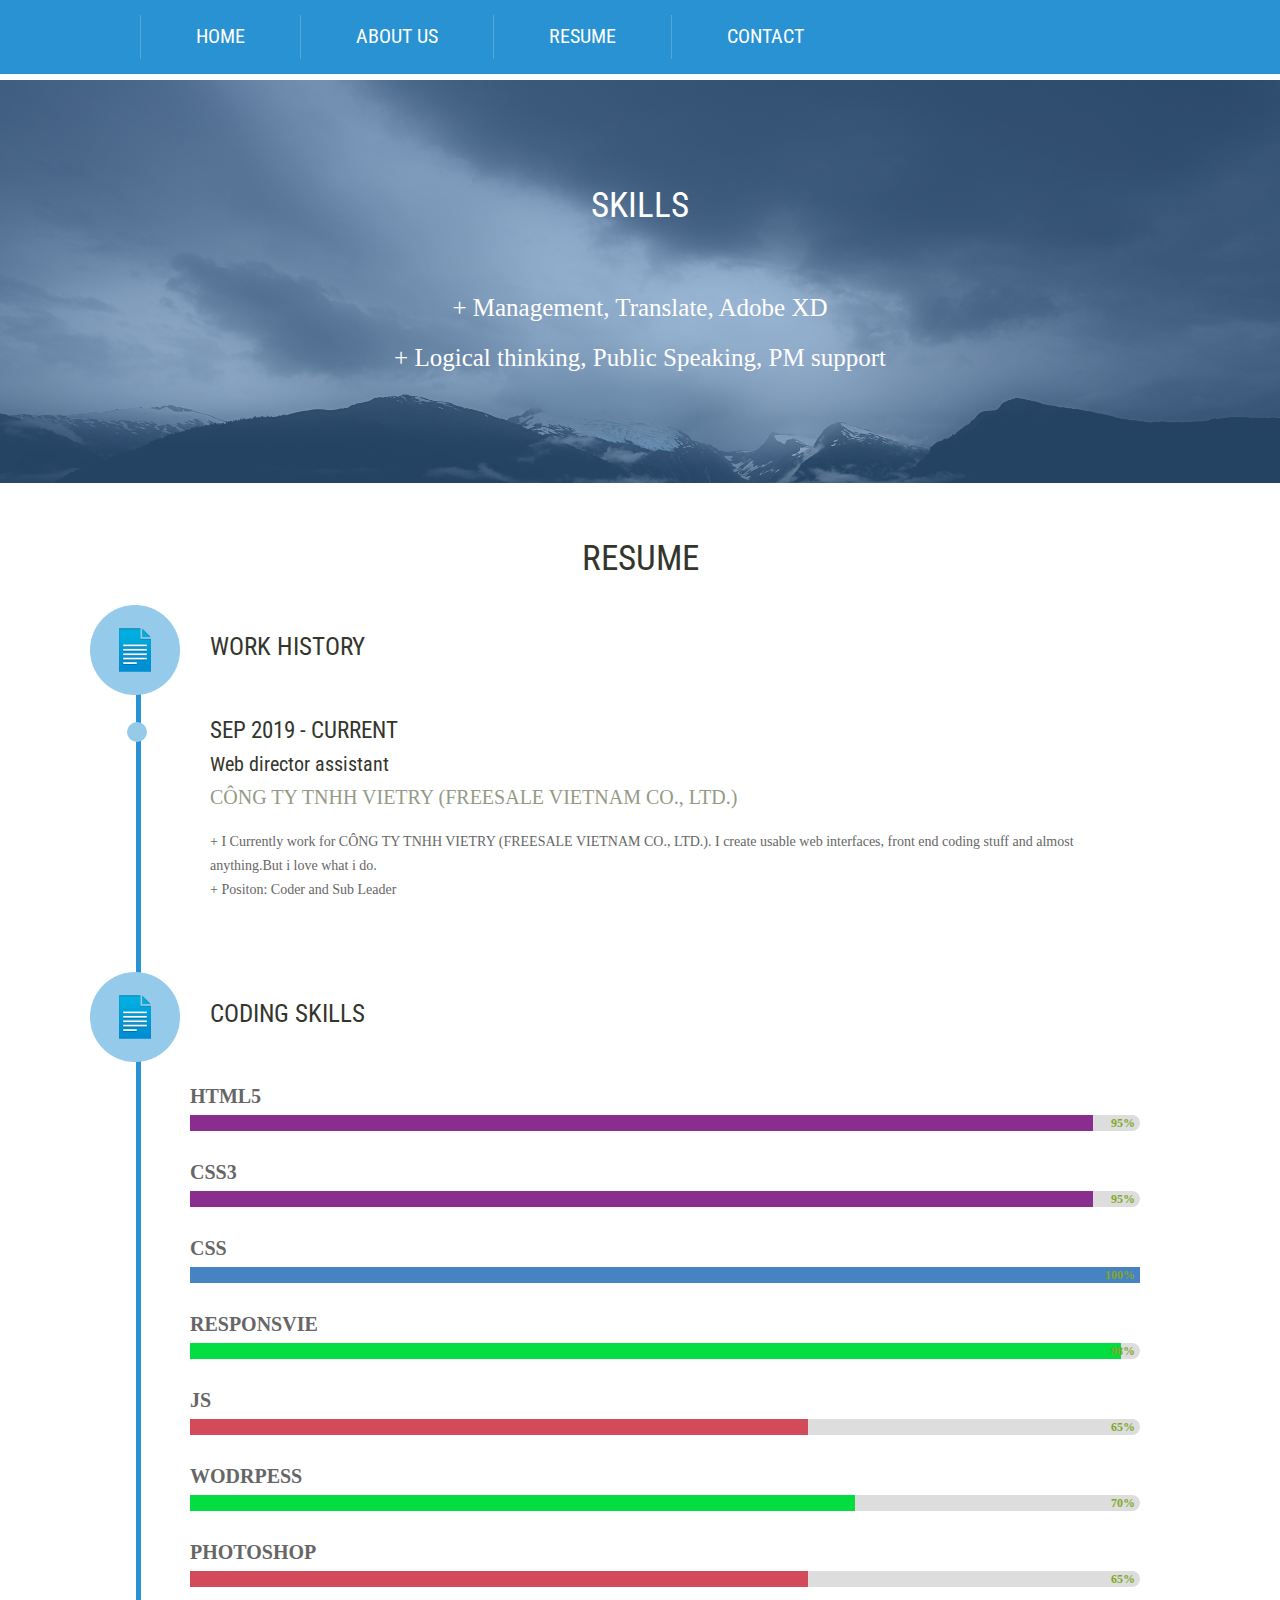
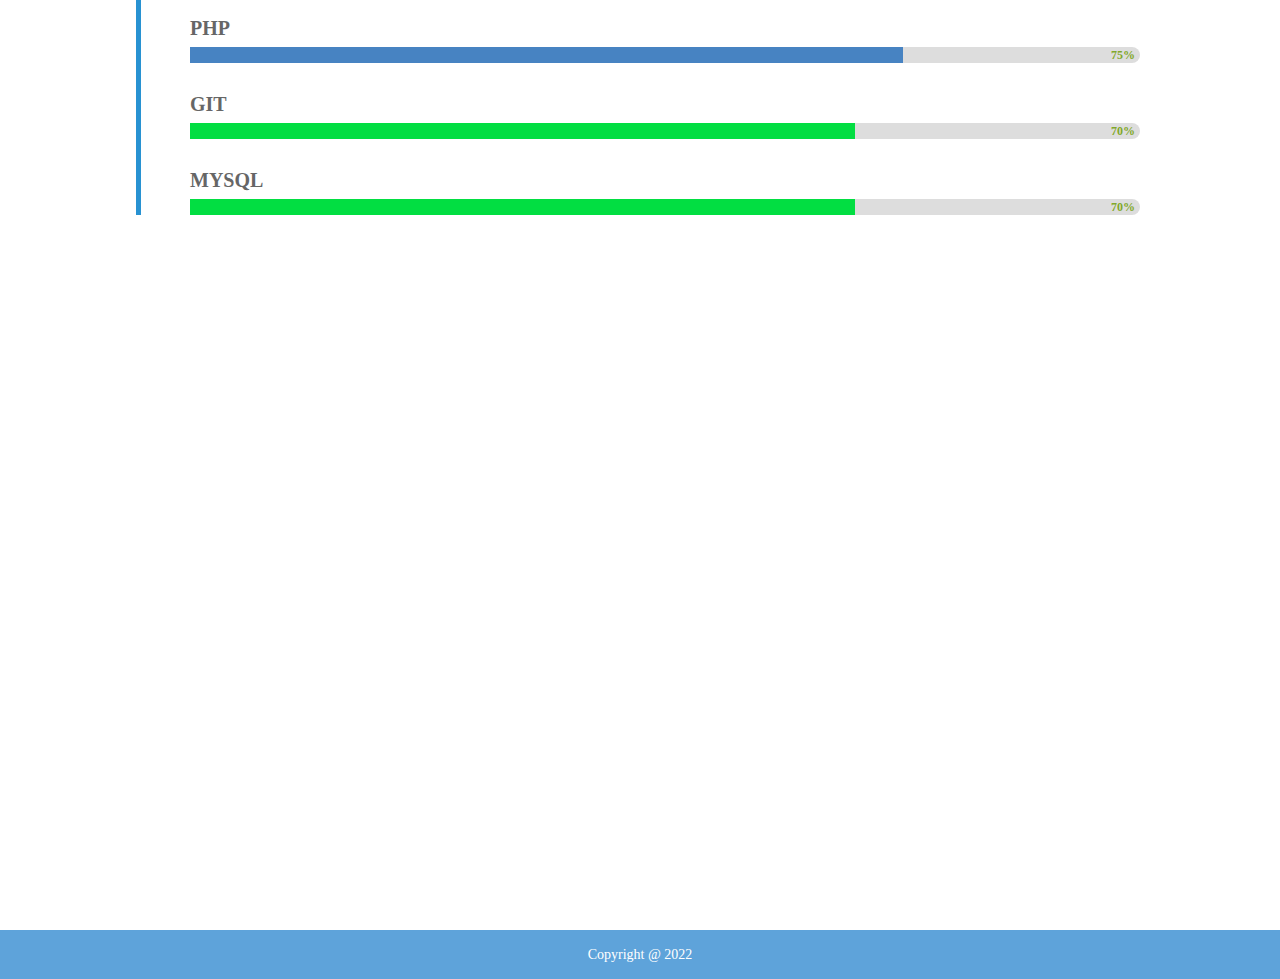
<file: index.html>
<!doctype html>
<html lang="vi">

<head>
    <meta charset="utf-8">
    <meta name="viewport" content="width=device-width, initial-scale=-100%, user-scalable=yes" />
    <meta name="format-detection" content="telephone=no">
    <meta property="og:type" content="website">
    <title>Frontend Developer, IT Helpdesk, IT Support, việc làm front-end developer, việc làm, ddvtien@gmail.com, 0939404189, IT, việc làm frontend developer</title>
    <meta name="keywords" content="Frontend Developer, IT Helpdesk, IT Support, việc làm front-end developer, việc làm, ddvtien@gmail.com, 0939404189, IT, việc làm frontend developer">
    <meta name="description" content="Frontend Developer, IT Helpdesk, IT Support, việc làm front-end developer, việc làm, ddvtien@gmail.com, 0939404189, IT, việc làm frontend developer">
    <link rel="stylesheet" href="css/styles.css" type="text/css">
    <link rel="stylesheet" href="css/responsive.css" type="text/css">
    <script src="js/jquery-2.0.0.min.js" type="text/javascript"></script>
</head>

<body>
    <div id="wrapper">
        <header>
            <nav>
                <ul class="pc_gnavi">
                    <li><a href="#index">HOME</a></li>
                    <li><a href="#about">ABOUT US</a></li>
                    <li><a href="#resume">RESUME</a></li>
                    <li><a href="#contact">CONTACT</a></li>
                </ul>

            </nav> <label class="icon_menu"><span></span></label>
        </header>
        <!--main-->
        <main>
            <div id="content">
                
                <!--about-->
                <div class="box_about" id="about">
                    <div class="inner">
                        <h2>SKILLS</h2>
                        <p>+ Management, Translate, Adobe XD <br>
                            + Logical thinking, Public Speaking, PM support<br>
                            </p>
                    </div>
                </div>
                <!--portofio-->
                
                <!--resum-->
                <div id="resume" class="box_resume">
                    <div class="inner">
                        <h3>RESUME</h3>
                        <div class="list_resume wow">
                            <dl>
                                <dt>WORK HISTORY</dt>
                                <dd>
                                    <!--01-->
                                    <p class="date">SEP 2019 - CURRENT</p>
                                    <p class="posi">Web director assistant</p>
                                    <p class="company">CÔNG TY TNHH VIETRY (FREESALE VIETNAM CO., LTD.)</p>
                                    <p class="txt">+ I Currently work for CÔNG TY TNHH VIETRY (FREESALE VIETNAM CO., LTD.). I create usable web interfaces, front end coding stuff and almost anything.But i love what i do. <br>+ Positon: Coder and Sub Leader</p>
                                    <!--02-->
                                </dd>
                            </dl>
                            <dl>
                                <dt>CODING SKILLS</dt>
                                <dd>
                                    <ul class="list_skill">
                                        <li class="w_95"><span class="name">HTML5</span><span class="percent">95%</span></li>
                                        <li class="w_95"><span class="name">CSS3</span><span class="percent">95%</span></li>
                                        <li class="w_100"><span class="name">CSS</span><span class="percent">100%</span></li>
                                        <li class="w_98"><span class="name">Responsvie</span><span class="percent">98%</span></li>
                                        <li class="w_65"><span class="name">JS</span><span class="percent">65%</span></li>
                                        <li class="w_70"><span class="name">Wodrpess</span><span class="percent">70%</span></li>
                                        <li class="w_65"><span class="name">Photoshop</span><span class="percent">65%</span></li>
                                        <li class="w_75"><span class="name">PHP</span><span class="percent">75%</span></li>
                                        <li class="w_70"><span class="name">Git</span><span class="percent">70%</span></li>
                                        <li class="w_70"><span class="name">MySql</span><span class="percent">70%</span></li>

                                    </ul>
                                </dd>
                            </dl>
                        </div>
                    </div>
                </div>
                <!--contact-->
                <div id="contact" class="box_contact">
                    <div class="inner">
                        <h4>CONTACT</h4>
                        <ul class="list_contact">
                            <li>+ My Name: PHAN VŨ HOÀNG NGÂN </li>
                            <li>+ Birthday : 17/02/1990 </li>
                            <li>+ Email: ddvtien@gmail.com </li>
                            <li>+ Address: An Định, Mỏ Cày Nam, Bến Tre </li>
                            <li>+ Phone: 093944189 </li>
                        </ul>
                    </div>
                </div>
            </div>
        </main>
        <footer>Copyright @ 2022
            <p id="totop"><a href="#"><img src="images/totop.png" alt="to top" /></a></p>
        </footer>
    </div>
    <script src="js/jquery-2.0.0.min.js"></script>

    <script src="js/common.js"></script>

</body>

</html>
</file>
<file: css/styles.css>
@charset "utf-8";
@import url('https://fonts.googleapis.com/css2?family=Roboto+Condensed:wght@400;700&display=swap');

body {

    font-size: 14px;
    line-height: 1.7em;
    color: #666
}

a {
    cursor: pointer
}

* {
    margin: 0;
    padding: 0
}

*,
*:after,
*:before {
    box-sizing: border-box
}

#wrapper {
    min-width: 1000px;
    overflow: hidden;
    position: relative
}

.inner {
    width: 1000px;
    margin: 0 auto
}

main {
    margin-top: 80px
}

ul,
li {
    list-style: none
}

nav {
    width: 100%;
    position: fixed;
    top: 0;
    left: 0;
    background: #2892D2;
    z-index: 90;
}

nav:after {
    content: "";
    position: absolute;
    bottom: 0;
    left: 0;
    width: 100%;
    height: 5px;
    animation: hieghtLine 20s;
    animation-timing-function: ease-in;
    animation-iteration-count: infinite;
    -webkit-animation-direction: reverse
}

@keyframes hieghtLine {
    0% {
        background: #B32EA0;
        left: -100%;
    }

    25% {
        left: 0;
    }

    50% {
        left: 100%;
        background: #f7a426;
    }

    100% {
        left: 0;
    }
}

.pc_gnavi {
    width: 1000px;
    margin: 0 auto;
    text-align: center;
}

.pc_gnavi > li {
    float: left;
    padding: 15px 0;
    position: relative;
    z-index: 1;
}

.pc_gnavi > li:after {
    content: "";
    position: absolute;
    width: 100%;
    height: 100%;
    background: rgba(255, 255, 255, 0.2);
    z-index: -1;
    margin: 0 auto;
    top: 0;
    left: 0;
    transition: all 0.2s ease;
    opacity: 0;
    transform: scale(0.5)
}

.pc_gnavi > li:hover:after {
    opacity: 1;
    transform: scale(1)
}

nav a {
    display: block;
    color: #fff;
    font-size: 20px;
    text-align: center;
    padding: 10px 55px;
    text-decoration: none;
    font-family: 'Roboto Condensed', sans-serif;
    border-left: 1px solid rgba(255, 255, 255, 0.2);
}

.pc_gnavi > li > ul {
    display: none;
    position: absolute;
    width: 100%;
    padding-top: 15px;
    transition: all 0.4s ease
}

.pc_gnavi > li:hover ul {
    display: block;
}

.pc_gnavi > li > ul a {
    display: block;
    padding: 15px;
    background: rgba(40, 146, 210, 1);
    text-decoration: none;
    color: #fff;
}

.pc_gnavi > li > ul a:hover {
    background: #196999;
}

h1,
h2,
h3,
h4 {
    font-size: 35px;
    text-align: center;
    color: #33362c;
    font-weight: normal;
    margin-bottom: 50px;
    line-height: 1.5em;
    font-family: 'Roboto Condensed', sans-serif;
}

h3 span {
    display: block;
    color: #949a87;
    font-size: 25px;
    line-height: 1.6em
}

.box_idx {
    padding: 100px 0
}

.list01 {
    margin: 0 auto;
    text-align: center
}

.list01 li {
    width: 22%;
    margin: 0 1% 2% 1%;
    display: inline-block;
}

.list01 li:hover img {
    opacity: 0.9
}

.list01 img {
    max-width: 100%;
    padding: 4px;
    border: 1px solid #cee4f4;
    position: relative;
    transition: all 0.5s ease;
}

.list01 .tit {
    font-weight: bold;
    font-size: 20px;
    margin-bottom: 20px
}

.pink {
    color: #d60c80
}

.organ {
    color: #ff8400
}

.list01 span {
    display: block
}

.url {
    color: #81a82a;
    margin: 30px auto;
    font-size: 20px
}

.btn_view {
    color: #fff;
    text-align: center;
    background: #81a82a;
    border-radius: 40px;
    padding: 8px 50px;
    text-decoration: none;
    position: relative;
    transition: all ease 0.3s;
    z-index: 1;
    font-size: 18px;
    margin: 0 auto;
    overflow: hidden
}

.btn_view:after {
    content: '';
    position: absolute;
    left: -100%;
    top: 0;
    width: 100%;
    height: 100%;
    background: rgba(255, 255, 255, 0.2);
    transition: all ease 0.3s;
    z-index: -1;
}

.btn_view:hover:after {
    left: 0;
}

.box_about {
    padding: 100px 0;
    text-align: center;
    line-height: 2em;
    background: url(../images/bg02.jpg) no-repeat;
    background-size: cover;
    color: #fff;
    position: relative;
    z-index: 1;
    background-attachment: fixed
}

.box_about:after {
    content: "";
    position: absolute;
    top: 0;
    left: 0;
    height: 100%;
    width: 100%;
    background: rgba(71, 131, 194, 0.5);
    z-index: -1
}

.box_about h2 {
    color: #fff
}

.box_about p {
    font-size: 25px;
    line-height: 2em
}

.box_resume {
    padding: 50px 9% 100px
}

.list_resume {

    position: relative
}

.list_resume:before {
    width: 5px;
    height: 100%;
    left: -4px;
    top: 0;
    content: "";
    position: absolute;
    background: #2892d2;
}

.list_resume dl {
    margin-bottom: 100px
}

.list_resume dl:last-child {
    margin-bottom: 0
}

.list_resume dd {
    position: relative
}

.list_resume dt {
    position: relative;
    padding: 0 0 6% 7%;
    font-size: 25px;
    font-family: 'Roboto Condensed', sans-serif;
    color: #33362c
}

.list_resume dt:before {
    position: absolute;
    content: "";
    width: 139px;
    height: 139px;
    background: url(../images/icon_file.png) no-repeat;
    background-size: 65%;
    left: -50px;
    top: -30px
}

.date {
    padding: 0 0 0 7%;
    position: relative;
    font-size: 23px;
    margin-bottom: 10px;
    font-family: 'Roboto Condensed', sans-serif;
    color: #33362c
}

.date:before {
    content: "";
    position: absolute;
    height: 20px;
    width: 20px;
    border-radius: 100%;
    background: #96cae9;
    left: -13px;
    top: 3px
}

.posi {
    font-size: 20px;
    margin-bottom: 10px;
    font-family: 'Roboto Condensed', sans-serif;
	
    color: #33362c
}

.company {
    color: #949a87;
    margin-bottom: 20px;
    font-size: 20px
}

.posi,
.company,
.txt {
    padding: 0 0 0 7%
}

.txt {
    margin-bottom: 50px
}
.list_resume dd 
.txt:last-child{
    margin-bottom: 20px
}

.list_skill {
    padding: 15px 0 0 5%;
    overflow: hidden
}

.list_skill li {
    border-top-right-radius: 10px;
    border-bottom-right-radius: 10px;
    padding: 8px 5px;
    margin-bottom: 60px;
    position: relative;
    background: #ddd;
    margin-top: 15px;
    
}
.list_skill li:last-child{
    margin-bottom: 0
}
.list_skill li:after {
    height: 100%;
    content: "";
    position: absolute;
    background: #81a82a;
    top: 0;
    transition: all 0.5s ease-in;
    animation: processing 0.5s;
    left: 0
}

.list_skill .w_95:after {
    width: 95%;
    background: #892e8e;
}

.list_skill .w_98:after {
    width: 98%;
    background: #892e8e;
}

.list_skill .w_100:after {
    width: 100%;
    background: #4783c2;
}

.list_skill .w_65:after {
    width: 65%;
    background: #d34b5b;
}

.list_skill .w_75:after {
    width: 75%;
    background: #4783c2;
}


.list_skill .w_80:after {
    width: 80%;
    background: #56B33B;
}

.list_skill .w_85:after {
    width: 85%;
    background: #D9B127;
}

.list_skill .w_50:after {
    width: 50%;
    background: #389B8F;
}

.list_skill li.w_70:after {
    width: 70%;
    background: #02DE42;
}

.list_skill li.w_98:after {
    width: 98%;
    background: #02DE42;
}


.list_skill span {
    position: absolute
}

.list_skill .name {
    font-size: 20px;
    text-transform: uppercase;
    top: -30px;
    left: 0;
    font-weight: bold
}



@keyframes processing {
    0% {
        left: -100%
    }

    100% {
        left: 0
    }
}

.list_skill .percent {
    right: 5px;
    font-weight: bold;
    font-size: 12px;
    color: #81A82A;
    top: -3px;
    align-items: center;
    display: inline-grid;
    text-align: center;
    position: absolute;
    z-index: 9
}

.box_contact {
    padding: 13% 0;
    background: url(../images/bg01.jpg) no-repeat;
    background-size: cover;
    color: #fff;
    background-attachment: fixed
}

.box_contact h4 {
    color: #fff
}

.list_contact {
    font-size: 20px;
    text-align: left;
	font-family: 'Roboto Condensed', sans-serif;
}

.list_contact li {
    margin-bottom: 15px;
    padding-left: 33%
}

.list_contact li:last-child {
    margin-bottom: 0
}

.box_portofio {
    padding: 80px 0
}

.list_portofio {
    overflow: hidden;
    width: 1000px;
    margin: 0 auto;
    display: flex;
    flex-flow: wrap;
    justify-content: space-between;
    flex-wrap: wrap-reverse
}

.list_portofio li {
    display: inline-block;
    flex-wrap: wrap;
    width: 30%;
    margin: 0 0 30px;
    padding: 4px 4px 20px 4px;
    border: 1px solid #ddd;
    text-align: center;
}

.list_portofio li a {
    display: inline-block
}

.list_portofio li:hover img {
    opacity: 0.7
}

.list_portofio li img {
    max-width: 100%;
    max-height: 100%;
}

.list_portofio li .url {
    display: block;
    color: #81a82a;
    margin: 30px auto;
    font-size: 20px;
    word-break: break-word;
    width: 100%
}

footer {
    text-align: center;
    padding: 13px 0;
    color: #fff;
    background: #5ea3da
}

.btn-more {
    text-align: center;
    margin: 50px auto 0
}

.btn-more a {
    font-size: 25px;
    color: #5ea3da;
    text-decoration: none;
    position: relative;
    padding: 0 30px 0 0
}

.btn-more a:hover {
    color: #3d709f
}

.btn-more a:after {
    content: "\00bb";
    position: absolute;
    right: 0;
    top: 50%;
    transform: translateY(-50%);
    font-size: 30px;
    transition: all 0.5s ease
}

.btn-more a:hover:after {
    right: 10px
}

#totop {
    position: fixed;
    bottom: 60px;
    right: 15px;
    z-index: 2;
    line-height: 0
}

#totop img {
    background: #55792c;
    max-width: 100%
}

#totop:hover img {
    background: #f36d3c;
    opacity: 1
}
</file>
<file: css/responsive.css>
@import url('https://fonts.googleapis.com/css2?family=Roboto+Condensed:wght@400;700&display=swap');

.sp_gnavi,
.icon_menu {
    display: none
}

/* CSS Document */
@media screen and (max-width:640px) {
    #wrapper {
        min-width: 100%
    }


    h1 {
        font-size: 20px
    }

    h1,
    h2,
    h3,
    h4 {
        font-size: 22px;
        margin-bottom: 20px;
    }

    h3 span {
        font-size: 15px;
    }

    main {
        margin-top: 30px
    }

    footer {
        padding: 7px 0;
    }

    #totop {
        width: 35px;
        height: 35px;
        display: inline-block;
    }

    .box_idx {
        padding: 0 0 10px;
    }

    .list_portofio {
        width: 100%;

    }

    .list01 li {
        width: 100%;
        justify-content: space-between;
        margin: 0 auto 45px
    }

    .list_portofio li {
        width: 47%;
        margin: 0 0 30px 0;

    }
    .list01 .tit{
        font-size: 17px
    }
    #content {
        padding: 0 10px
    }


    .sp_gnavi {
        display: none
    }

    .list_portofio li .url {
        font-size: 14px
    }

    .btn_view {
        font-size: 14px;
        padding: 8px 35px;
    }

    .list_portofio li .url {
        margin: 15px auto;
    }

    /************/
    .icon_menu {
        display: inline-block;
        float: right;
        padding: 10px 5px 24px;
        background: #2892D2;
        border: 1px solid rgba(255, 255, 255, 0.6);
        margin: 0;
        width: 52px;
        text-align: center;
        height: 46px;
        position: fixed;
        right: 10px;
        top: 10px;
        z-index: 60;
        cursor: pointer
    }

    .icon_menu span {
        display: block;
        background: #fff;
        width: 70%;
        height: 3px;
        position: relative;
        margin: 2px auto 0;
        border-radius: 10px
    }

    .icon_menu span:after,
    .icon_menu span:before {
        content: "";
        position: absolute;
        height: 3px;
        width: 100%;
        background: #fff;
        -webkit-transition: all ease 0.5s;
        -moz-transition: all ease 0.5s;
        transition: all ease 0.5s;
        left: 0;
        right: 0;
        margin: 0 auto;
        border-radius: 10px
    }

    .icon_menu.active span:after {
        -webkit-transform: rotate(45deg);
        -ms-transform: rotate(45deg);
        transform: rotate(45deg);
        bottom: -9px
    }

    .icon_menu.active span:before {
        -webkit-transform: rotate(-45deg);
        -ms-transform: rotate(-45deg);
        transform: rotate(-45deg);
    }

    .icon_menu.active span {
        background: transparent
    }

    .icon_menu span:after {
        bottom: -18px;
    }

    .icon_menu span:before {
        top: 9px;
    }

    /************/
    nav {
        top: 0;
        left: 0;
        width: 100%;
        z-index: 55;
        background: #2892D2;
        height: 100%;
        overflow: auto;
        display: none
    }

    nav::after {
        display: none
    }

    .pc_gnavi {
        width: 100%
    }

    .pc_gnavi > li {
        display: block;
        margin: 0;
        padding: 0;
        width: 100%;
    }

    .pc_gnavi > li > a {
        color: #fff;
        border-bottom: 1px solid rgba(255, 255, 255, 0.6);
        display: block;
        padding: 20px 10px;
        letter-spacing: 1px;
        font-size: 15px;
        position: relative;
    }

    .pc_gnavi > li > ul {
        padding: 0;
        position: relative;
        visibility: visible;
        display: block
    }

    .pc_gnavi > li > ul li {
        background: #fff;
    }

    .pc_gnavi > li > ul li > a {
        border-bottom: 1px solid #2892D2;
        background: #fff;
        color: #2892D2
    }

    .pc_gnavi > li > ul li > a:hover {
        background: #fff
    }

    .pc_gnavi > li:after {
        display: none
    }

    /*&******************/
    .box_about {
        margin: 0 -10px 35px;
        padding: 40px 10px;
        text-align: left
    }

    .url {
        margin: 15px auto 20px;
        font-size: 15px
    }

    .inner {
        width: 100%
    }

    .box_portofio {
        padding: 0px 10px 40px
    }

    .box_about p {
        font-size: 14px
    }

    .list_skill .name {
        font-size: 13px
    }

    .posi,
    .company {
        font-size: 15px;
    }

    .date {
        font-size: 16px;
    }

    .list_resume dt::before {
        background-size: 30px;
        left: -19px;
        top: -8px;
    }

    .list_resume dt {
        font-size: 18px;
    }

    .box_resume {
        padding: 20px 10px 40px;

    }

    .list_skill li {
        padding: 4px 5px;
    }

    .btn-more {

        margin: 30px auto 0;

    }

    .box_contact {
        padding: 40px 10px;
        margin: 0 -10px
    }

    .list_contact {
        font-size: 14px
    }

    .list_contact li {
        padding-left: 0;
        margin-bottom: 10px
    }
   
}

@media screen and (max-width:440px) {
  

    .list_portofio li {
        width: 100%;
        display: block;
        margin: 0 0 25px 0
    }

    .list_portofio li:last-child {
        margin-bottom: 0
    }
}
</file>
